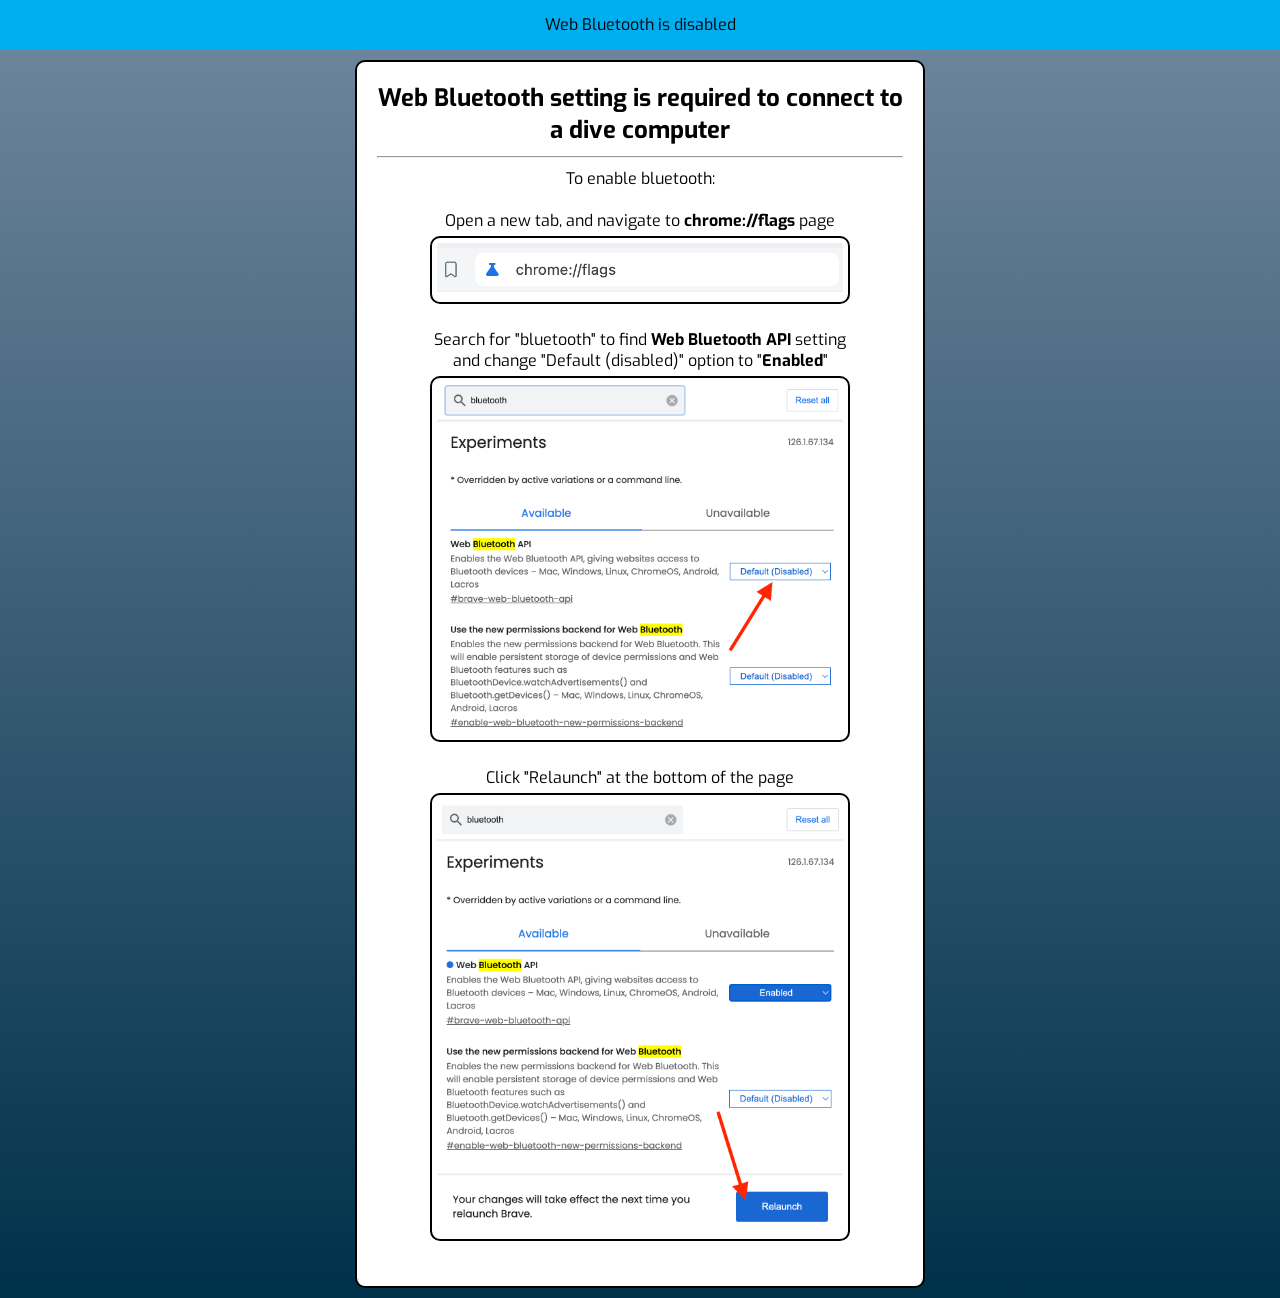
<file: index.html>
<!DOCTYPE html>
<html lang="en">
  <head>
    <meta charset="UTF-8">
    <link rel="icon" href="/favicon.ico">
    <meta name="viewport" content="width=device-width, initial-scale=1.0">
    <link rel="preconnect" href="https://fonts.googleapis.com">
    <link rel="preconnect" href="https://fonts.gstatic.com" crossorigin>
    <link href="https://fonts.googleapis.com/css2?family=Exo:ital,wght@0,100..900;1,100..900&display=swap" rel="stylesheet">
    <title>Shearwater Perdix Log Viewer</title>
    <script type="module" crossorigin src="/assets/index-aWN1px6v.js"></script>
    <link rel="stylesheet" crossorigin href="/assets/index-Dfw1WA2f.css">
  </head>
  <body>
    <div id="app"></div>
  </body>
</html>
</file>
<file: assets/index-Dfw1WA2f.css>
*,*:before,*:after{margin:0;padding:0;box-sizing:border-box;-moz-box-sizing:border-box;-webkit-box-sizing:border-box}html,body{width:100%;min-height:100vh;font-family:Exo,sans-serif;transition:color .5s,background-color .5s;text-rendering:optimizeLegibility;-webkit-font-smoothing:antialiased;-moz-osx-font-smoothing:grayscale}:root{--form-text: #1d1d1d;--button-background: #3E5063;--button-base: #ddd;--button-hover-bg: #49729e;--button-hover-text: #fff;--scrollbar-thumb-hover: var(--button-hover-bg);--animation-duration: .1s}button,select,input[type=submit],input[type=reset],input[type=button],input[type=checkbox],input[type=range],input[type=radio]{cursor:pointer}button{color:var(--button-base);background-color:#efefef;background-color:var(--button-background);font-family:inherit;font-size:inherit;margin-right:6px;margin-bottom:6px;padding:10px;border:none;border-radius:6px;outline:none}button:hover{background-color:var(--button-hover-bg);color:var(--button-hover-text)}ul{list-style:none}body{background:linear-gradient(180deg,#70879f,#00314a);background-repeat:no-repeat}#app{min-height:100vh;display:flex;flex-direction:column}.row{display:flex;justify-content:space-between}.col{display:flex;flex-direction:column}.align-right{text-align:right}.center{justify-content:center;text-align:center}button{transition:background-color .1s linear,border-color .1s linear,color .1s linear,box-shadow .1s linear,transform .1s ease;transition:background-color var(--animation-duration) linear,border-color var(--animation-duration) linear,color var(--animation-duration) linear,box-shadow var(--animation-duration) linear,transform var(--animation-duration) ease}button.outline{box-sizing:border-box;background-color:transparent;border:1px solid #222;font-size:1em;color:#222;cursor:pointer}button.outline:hover{background-color:#32323299;color:#fff}button.outline.selected{background-color:#222;color:#fff}.centered{margin:0 auto;padding:10px 0;flex:1;display:flex;flex-direction:column;justify-content:center;align-items:center;text-align:center}.flex{display:flex;flex-direction:row;align-items:flex-start}.flex.column{flex-direction:column}.striped-rows>div{padding:3px}.striped-rows:not(.inverted)>div:nth-child(2n),.striped-rows.inverted>div:nth-child(odd){background:#555;color:#fff}.flex-end{justify-content:flex-end}.space-between{justify-content:space-between}.text-right{text-align:right}.text-center{text-align:center}.flex-wrap{flex-wrap:wrap}.uplot,.uplot *,.uplot *:before,.uplot *:after{box-sizing:border-box}.uplot{font-family:system-ui,-apple-system,Segoe UI,Roboto,Helvetica Neue,Arial,Noto Sans,sans-serif,"Apple Color Emoji","Segoe UI Emoji",Segoe UI Symbol,"Noto Color Emoji";line-height:1.5;width:min-content}.u-title{text-align:center;font-size:18px;font-weight:700}.u-wrap{position:relative;-webkit-user-select:none;user-select:none}.u-over,.u-under{position:absolute}.u-under{overflow:hidden}.uplot canvas{display:block;position:relative;width:100%;height:100%}.u-axis{position:absolute}.u-legend{font-size:14px;margin:auto;text-align:center}.u-inline{display:block}.u-inline *{display:inline-block}.u-inline tr{margin-right:16px}.u-legend th{font-weight:600}.u-legend th>*{vertical-align:middle;display:inline-block}.u-legend .u-marker{width:1em;height:1em;margin-right:4px;background-clip:padding-box!important}.u-inline.u-live th:after{content:":";vertical-align:middle}.u-inline:not(.u-live) .u-value{display:none}.u-series>*{padding:4px}.u-series th{cursor:pointer}.u-legend .u-off>*{opacity:.3}.u-select{background:#00000012;position:absolute;pointer-events:none}.u-cursor-x,.u-cursor-y{position:absolute;left:0;top:0;pointer-events:none;will-change:transform}.u-hz .u-cursor-x,.u-vt .u-cursor-y{height:100%;border-right:1px dashed #607D8B}.u-hz .u-cursor-y,.u-vt .u-cursor-x{width:100%;border-bottom:1px dashed #607D8B}.u-cursor-pt{position:absolute;top:0;left:0;border-radius:50%;border:0 solid;pointer-events:none;will-change:transform;background-clip:padding-box!important}.u-axis.u-off,.u-select.u-off,.u-cursor-x.u-off,.u-cursor-y.u-off,.u-cursor-pt.u-off{display:none}canvas[data-v-c3c9d478]{background:linear-gradient(#667377,#343c3e);border-radius:50%;box-shadow:2px 2px 5px #00000080}.dive[data-v-6ce8510f]{position:relative;display:flex;flex-direction:column;margin:10px;width:200px;height:300px;border-radius:20px;border:5px #222 solid;padding:10px;box-shadow:10px 10px 10px #00000080;background:#fff;background-image:url(/assets/bg-card-small-GLnwuib5.png);background-size:contain;background-repeat:no-repeat;background-position-y:bottom;cursor:pointer}.dive[data-v-6ce8510f],.dive[data-v-6ce8510f] *{color:#000}.dive h1[data-v-6ce8510f]{margin-top:0;margin-bottom:0;font-size:2.5em;font-weight:700;padding-bottom:0;display:flex;direction:column;align-items:flex-end;line-height:1}.dive h2[data-v-6ce8510f],.dive h3[data-v-6ce8510f]{margin:0}hr[data-v-6ce8510f]{border:0;height:0;border-bottom:1.5px solid rgba(0,0,0,.5);width:100%;margin-bottom:5px}.bookmark[data-v-6ce8510f]{position:absolute;height:60px;width:0;padding:0;top:0;left:10px;border-left:14px solid rgba(150,0,0,.8);border-right:14px solid rgba(150,0,0,.8);border-bottom:10px solid transparent;box-sizing:border-box}.checkmark[data-v-6ce8510f]{position:absolute;top:-5px;left:10px;height:40px;width:20px;border-bottom:10px solid green;border-right:10px solid green;transform:rotate(45deg);box-shadow:5px 2px 5px #00000080}.unavailable[data-v-6ce8510f]{opacity:.5;cursor:default}img[data-v-4081f77b]{width:40%;opacity:.8}@media screen and (max-width: 600px){img[data-v-4081f77b]{width:80%}}a[data-v-645b1031]{text-decoration:none}.dives[data-v-645b1031]{display:flex;flex-wrap:wrap;justify-content:space-around}li img[data-v-59310294]{max-width:100%;height:auto;margin:5px auto 25px;border-radius:10px;border:2px solid #000;background-color:#fff;padding:5px;clear:both;display:block}.box[data-v-59310294]{max-width:600px;width:95%;padding:20px;text-align:center;border-radius:10px;border:2px solid #000;background-color:#fff}.centered[data-v-59310294]{padding:10px 0;flex:1;display:flex;flex-direction:column;justify-content:center;align-items:center;text-align:center}.general[data-v-b77ec6b0]{color:#333;border-radius:10px;border:2px solid #000;background-color:#fff;text-align:left;margin-bottom:10px;width:300px;overflow:hidden}.general .col-left[data-v-b77ec6b0]{flex-grow:2;border-right:1px solid #ccc}.general .col-right[data-v-b77ec6b0]{padding-left:3px}.general .depth[data-v-b77ec6b0]{font-weight:700;font-size:1.8em}div[data-v-95e8b53d]{width:100%;justify-content:center;display:flex}.air-transmitter[data-v-fe48284c]{background-color:#fff;width:300px;color:#333;border-radius:10px;overflow:hidden}:root{--battery-bar-width: 90%;--battery-color: 0}.striped-rows[data-v-eee60f72]{width:100%}.computer-info[data-v-eee60f72]{width:300px;background:#fff;border-radius:10px;color:#333;overflow:hidden}.battery[data-v-eee60f72]{margin:3px;position:relative;width:74px;border:1.85px solid hsl(var(--battery-color),100%,30%);height:37px;border-radius:7.4px;box-sizing:border-box}.battery[data-v-eee60f72]:before{content:"";display:inline-block;padding:0;margin:2.59px;height:calc(100% - 5.18px);background-color:hsl(var(--battery-color),100%,30%);border-radius:4.44px;width:calc(var(--battery-bar-width) - 5.18px)}.battery[data-v-eee60f72]:after{content:"";position:absolute;right:-7.77px;top:7.585px;width:5.18px;height:18.87px;background-color:hsl(var(--battery-color),100%,30%);border-bottom-right-radius:2.96px;border-top-right-radius:2.96px}.spaced[data-v-6f17806e]{justify-content:space-around}.spaced>div[data-v-6f17806e]{flex-grow:0;width:300px!important}.background[data-v-6f17806e]{background:#141619;color:#c7d0d9}.dive-data[data-v-6f17806e]{margin-top:106px}.chart-holder[data-v-6f17806e]{width:100%;height:55vh;min-height:350px}.tooltip[data-v-6f17806e]{position:fixed;background:#444;padding:10px;color:#fff;width:200px;pointer-events:none;display:none}.button-group[data-v-6f17806e]{width:100%;display:flex;flex-direction:row;justify-content:center}.button-group button[data-v-6f17806e]{margin-left:0;margin-right:0}.button-group button[data-v-6f17806e]:first-child{border-bottom-right-radius:0;border-top-right-radius:0}.button-group button[data-v-6f17806e]:last-child{border-bottom-left-radius:0;border-top-left-radius:0;border-left:1px solid #777}.button-group button[data-v-6f17806e]:not(:first-child):not(:last-child){border-left:1px solid #777;border-radius:0}button.outline[data-v-6f17806e]:hover{color:#ccc!important}.uplot{margin-top:30px}.u-select{background:#ffffff12}header[data-v-4e2df44e]{display:flex;justify-content:center;align-items:center;line-height:50px;height:50px;width:100%;background:linear-gradient(to right,#00aeef,#76c7c0 0%);background-size:0 100%;background-repeat:no-repeat;transition:background-size .4s ease;background-color:#00aeef}main[data-v-4e2df44e]{flex-grow:1;width:100%;display:flex;flex-direction:column}
</file>
